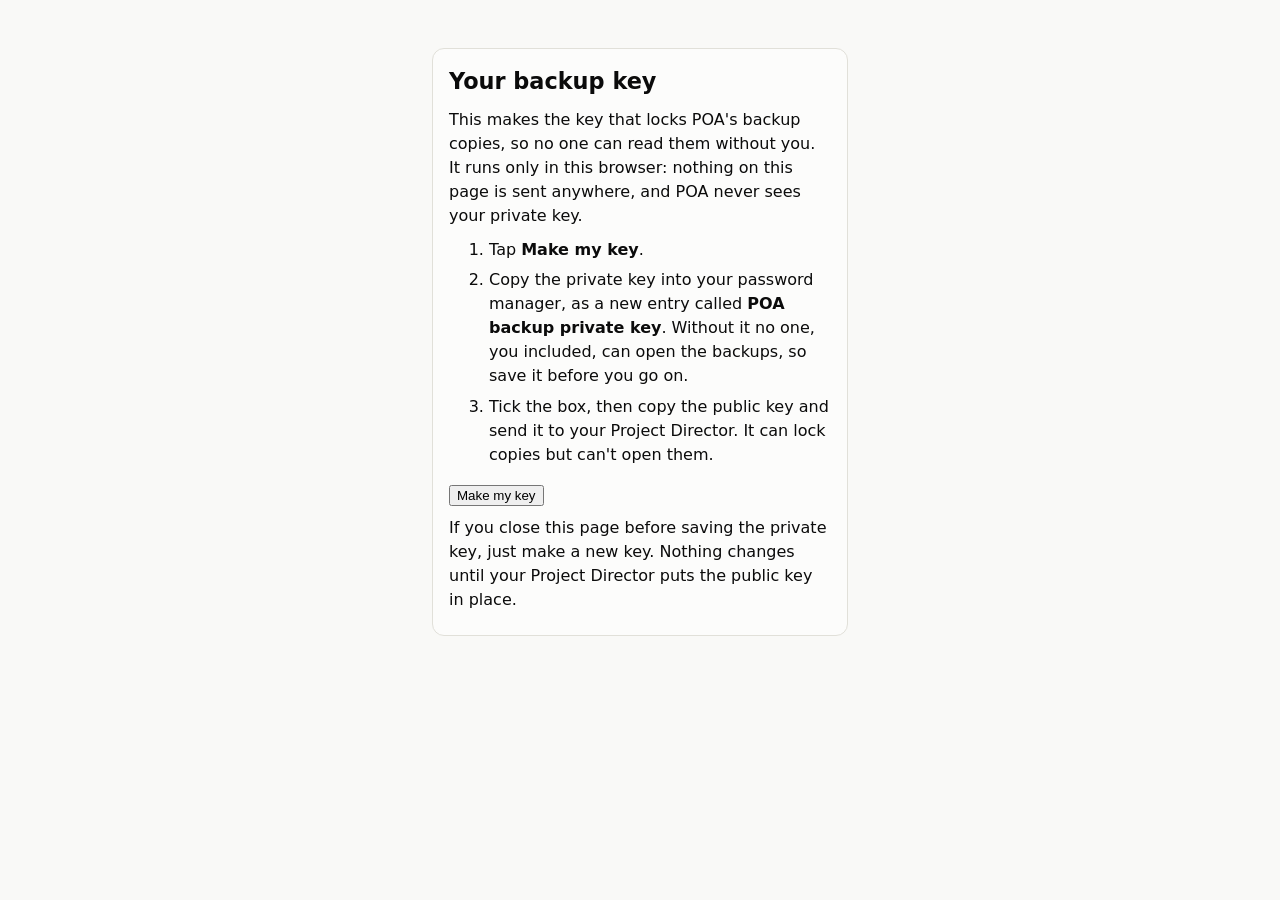
<file: app/backup-key.html>
<!doctype html>
<html lang="en">
<head>
<meta charset="utf-8">
<meta name="viewport" content="width=device-width, initial-scale=1">
<meta name="robots" content="noindex, nofollow">
<meta name="referrer" content="no-referrer">
<meta name="color-scheme" content="light dark">
<meta http-equiv="Content-Security-Policy" content="default-src 'none'; script-src 'self'; style-src 'self'; connect-src 'none'; form-action 'none'; base-uri 'none'">
<title>POA backup key</title>
<!-- Vince's backup key (design-change card POABUILD-52). The key pair is made in this browser with WebCrypto and is
     never sent anywhere: connect-src 'none' stops this page from contacting any address. The private key goes only to
     his password manager; the public key, which can lock backup copies but never open them, goes to his Project
     Director. Page code only, no data. backup_crypto.js is a byte-for-byte copy of the build's
     functions/poa-backup/backup_crypto.mjs. -->
<link rel="stylesheet" href="app.css">
<script type="module" src="backup-key.js"></script>
</head>
<body>
<main id="main">
  <section class="card narrow">
    <h1>Your backup key</h1>
    <p>This makes the key that locks POA's backup copies, so no one can read them without you. It runs only in this
      browser: nothing on this page is sent anywhere, and POA never sees your private key.</p>
    <ol class="steps">
      <li>Tap <strong>Make my key</strong>.</li>
      <li>Copy the private key into your password manager, as a new entry called <strong>POA backup private
        key</strong>. Without it no one, you included, can open the backups, so save it before you go on.</li>
      <li>Tick the box, then copy the public key and send it to your Project Director. It can lock copies but can't
        open them.</li>
    </ol>
    <p><button id="make" type="button">Make my key</button></p>
    <div id="private" hidden>
      <label for="private-key"><strong>Private key: keep it secret</strong></label>
      <textarea id="private-key" rows="5" readonly></textarea>
      <p><button id="copy-private" type="button">Copy private key</button></p>
      <p><label><input id="saved" type="checkbox"> I've saved the private key in my password manager</label></p>
    </div>
    <div id="public" hidden>
      <label for="public-key"><strong>Public key: send this to your Project Director</strong></label>
      <textarea id="public-key" rows="4" readonly></textarea>
      <p><button id="copy-public" type="button">Copy public key</button></p>
    </div>
    <p class="note">If you close this page before saving the private key, just make a new key. Nothing changes until
      your Project Director puts the public key in place.</p>
  </section>
</main>
</body>
</html>
</file>
<file: app/app.css>
/* POA private website. Colors are the dataviz reference palette's roles, light and dark. */
:root {
  color-scheme: light;
  --page: #f9f9f7;
  --surface: #fcfcfb;
  --text: #0b0b0b;
  --text-2: #52514e;
  --muted: #898781;
  --grid: #e1e0d9;
  --axis: #c3c2b7;
  --ring: rgba(11, 11, 11, 0.10);
  --series-1: #2a78d6;
  --series-2: #eb6834;
  --accent: #2a78d6;
  --on-accent: #ffffff;
  --bad: #d03b3b;
}
@media (prefers-color-scheme: dark) {
  :root:where(:not([data-theme="light"])) {
    color-scheme: dark;
    --page: #0d0d0d;
    --surface: #1a1a19;
    --text: #f0efec;
    --text-2: #c3c2b7;
    --muted: #898781;
    --grid: #2c2c2a;
    --axis: #383835;
    --ring: rgba(255, 255, 255, 0.10);
    --series-1: #3987e5;
    --series-2: #d95926;
    --accent: #3987e5;
    --on-accent: #0b0b0b;
    --bad: #e66767;
  }
}
:root[data-theme="dark"] {
  color-scheme: dark;
  --page: #0d0d0d; --surface: #1a1a19; --text: #f0efec; --text-2: #c3c2b7; --muted: #898781;
  --grid: #2c2c2a; --axis: #383835; --ring: rgba(255, 255, 255, 0.10);
  --series-1: #3987e5; --series-2: #d95926; --accent: #3987e5; --on-accent: #0b0b0b; --bad: #e66767;
}

* { box-sizing: border-box; }
body { margin: 0; background: var(--page); color: var(--text); font: 16px/1.5 system-ui, -apple-system, "Segoe UI", Roboto, sans-serif; }
[hidden] { display: none !important; }
a { color: var(--accent); }
h1 { font-size: 1.4rem; margin: 0 0 .25rem; }
h2 { font-size: 1.1rem; margin: 1.25rem 0 .25rem; }
p { margin: .4rem 0; }
.muted { color: var(--text-2); }
.small { font-size: .875rem; }
.error { color: var(--bad); font-weight: 600; }

.top { position: sticky; top: 0; z-index: 5; display: flex; align-items: center; gap: .75rem; padding: .5rem 16px; background: var(--surface); border-bottom: 1px solid var(--grid); }
.brand { font-weight: 700; text-decoration: none; color: var(--text); }
.nav { display: flex; gap: .25rem; overflow-x: auto; flex: 1; scrollbar-width: none; }
.nav a { white-space: nowrap; padding: .3rem .6rem; border-radius: 999px; text-decoration: none; color: var(--text-2); font-size: .9rem; }
.nav a[aria-current="page"] { background: var(--accent); color: var(--on-accent); }
button.link { background: none; border: 0; color: var(--accent); font: inherit; font-size: .9rem; cursor: pointer; padding: .3rem 0; white-space: nowrap; }

main { max-width: 56rem; margin: 0 auto; padding: 1rem 16px 3rem; }
.card { background: var(--surface); border: 1px solid var(--grid); border-radius: 12px; padding: 1rem; margin-top: 1rem; }
.narrow { max-width: 26rem; margin: 2rem auto 0; }
label { display: block; font-weight: 600; margin: .75rem 0 .25rem; }
input, select { font: inherit; padding: .5rem .6rem; border: 1px solid var(--axis); border-radius: 8px; background: var(--page); color: var(--text); max-width: 100%; }
#signin input { width: 100%; }
#code input, #setup-code { width: 100%; letter-spacing: .2em; }
.qr { display: block; width: 200px; height: 200px; margin: 1rem auto; padding: 8px; background: #fff; border-radius: 8px; }
.key { word-break: break-all; font-size: .95rem; }
.steps li { margin: .4rem 0; }
button.primary { width: 100%; font: inherit; font-weight: 600; padding: .65rem 1rem; margin-top: 1rem; border-radius: 8px; border: 1px solid var(--accent); background: var(--accent); color: var(--on-accent); cursor: pointer; }
button:disabled { opacity: .6; cursor: default; }

.tiles { display: grid; grid-template-columns: repeat(auto-fill, minmax(15rem, 1fr)); gap: .75rem; margin-top: 1rem; }
.tile { display: block; background: var(--surface); border: 1px solid var(--grid); border-radius: 12px; padding: .9rem 1rem; text-decoration: none; color: var(--text); }
.tile strong { display: block; }
.tile span { color: var(--text-2); font-size: .9rem; }

.controls { display: flex; flex-wrap: wrap; gap: .5rem .75rem; align-items: flex-end; margin: .75rem 0; }
.controls .field { display: flex; flex-direction: column; }
.controls .field > span { font-size: .8rem; color: var(--text-2); margin-bottom: .15rem; }
.seg { display: inline-flex; border: 1px solid var(--axis); border-radius: 8px; overflow: hidden; }
.seg button { font: inherit; font-size: .9rem; padding: .4rem .7rem; border: 0; background: var(--page); color: var(--text-2); cursor: pointer; }
.seg button + button { border-left: 1px solid var(--axis); }
.seg button[aria-pressed="true"] { background: var(--accent); color: var(--on-accent); }
.chips { display: flex; flex-wrap: wrap; gap: .35rem; }
.chips button { font: inherit; font-size: .85rem; padding: .25rem .6rem; border-radius: 999px; border: 1px solid var(--axis); background: var(--page); color: var(--text-2); cursor: pointer; }
.chips button[aria-pressed="true"] { border-color: var(--accent); color: var(--text); font-weight: 600; }

.chart { margin-top: .5rem; }
.chart h3 { font-size: .95rem; margin: .75rem 0 .1rem; font-weight: 600; }
.chart .sub { font-size: .8rem; color: var(--text-2); margin: 0 0 .25rem; }
.chart svg { display: block; width: 100%; height: auto; overflow: visible; }
.notes { margin-top: .75rem; font-size: .875rem; color: var(--text-2); }
.notes p { margin: .25rem 0; }
.key { display: flex; flex-wrap: wrap; gap: .75rem; font-size: .8rem; color: var(--text-2); margin-top: .35rem; }
.key i { display: inline-block; width: .8rem; height: .8rem; border-radius: 3px; margin-right: .3rem; vertical-align: -1px; }
.key .k-solid { background: var(--series-1); }
.key .k-est { background: repeating-linear-gradient(135deg, var(--series-1) 0 2px, transparent 2px 5px); border: 1px solid var(--series-1); }
.key .k-miss { width: auto; height: auto; font-style: normal; font-weight: 700; color: var(--text-2); }

/* SVG marks */
.grid line { stroke: var(--grid); stroke-width: 1; }
.axis line, .axis path { stroke: var(--axis); stroke-width: 1; }
.tick { fill: var(--muted); font-size: 11px; font-variant-numeric: tabular-nums; }
.lbl { fill: var(--text-2); font-size: 11px; paint-order: stroke; stroke: var(--page); stroke-width: 3px; stroke-linejoin: round; }
.miss { fill: var(--text-2); font-size: 13px; font-weight: 700; }
.bar { fill: var(--series-1); }
.bar.s2 { fill: var(--series-2); }
.bar.est { fill: url(#hatch); stroke: var(--series-1); stroke-width: 1; }
.hatch-bg { fill: var(--surface); }
.hatch-line { stroke: var(--series-1); stroke-width: 2; }
.avg { stroke: var(--text-2); stroke-width: 1; }
.line { fill: none; stroke: var(--series-1); stroke-width: 2; stroke-linejoin: round; stroke-linecap: round; }
.dot { fill: var(--series-1); stroke: var(--surface); stroke-width: 2; }
.dot.est { fill: var(--surface); stroke: var(--series-1); stroke-width: 2; }
.hit { fill: transparent; cursor: pointer; }
.hit:hover + .bar, .hit:focus + .bar { opacity: .85; }

.tip { position: fixed; z-index: 10; max-width: 16rem; background: var(--text); color: var(--page); font-size: .8rem; line-height: 1.35; padding: .4rem .55rem; border-radius: 6px; pointer-events: none; white-space: pre-line; }

table { border-collapse: collapse; width: 100%; font-size: .9rem; margin-top: .5rem; }
th, td { text-align: left; padding: .35rem .5rem; border-bottom: 1px solid var(--grid); vertical-align: top; }
th { font-weight: 600; color: var(--text-2); font-size: .8rem; }
td.num, th.num { text-align: right; font-variant-numeric: tabular-nums; }
tr.missing td { color: var(--text-2); }
td:first-child { min-width: 7.5rem; }
.table-wrap { overflow-x: auto; }

/* ---------- Home base: Today, This week, History, the food detail and the bottom bar (Build Package M3-PK004) ---------- */
:root { --series-3: #8a5cd1; --good: #1d8048; --warn: #9a5c00; }
@media (prefers-color-scheme: dark) { :root:where(:not([data-theme="light"])) { --series-3: #a684e6; --good: #55c784; --warn: #e3a645; } }
:root[data-theme="dark"] { --series-3: #a684e6; --good: #55c784; --warn: #e3a645; }

#signout { margin-left: auto; }
#main { padding-bottom: calc(5.5rem + env(safe-area-inset-bottom, 0px)); max-width: 44rem; }
.tiny { font-size: .78rem; }
.crumb { margin: 0 0 .25rem; font-size: .9rem; }
.card-h { display: flex; align-items: baseline; gap: .5rem; flex-wrap: wrap; }
.card-h h2 { margin: 0; font-size: 1.05rem; }
.card-h .right { margin-left: auto; }
.card > * + * { margin-top: .6rem; }
.big { font-size: 2rem; font-weight: 750; line-height: 1.05; font-variant-numeric: tabular-nums; }
.unit { font-weight: 600; color: var(--text-2); }
.kcal-row { display: flex; align-items: baseline; gap: .5rem; flex-wrap: wrap; }
.na { color: var(--muted); }
.pill { font-size: .75rem; font-weight: 650; padding: .1rem .5rem; border-radius: 999px; border: 1px solid currentColor; white-space: nowrap; }
.p-ok { color: var(--good); } .p-todo { color: var(--warn); } .p-nd { color: var(--text-2); } .p-info { color: var(--accent); }

/* the split of calories as one bar (REQ-WEB-015) */
.macro { display: grid; gap: .45rem; }
.stack { display: flex; height: .75rem; border-radius: 999px; overflow: hidden; background: var(--grid); }
.stack i { display: block; height: 100%; }
.m0 { background: var(--series-1); } .m1 { background: var(--series-2); } .m2 { background: var(--series-3); }
.legend { display: flex; flex-wrap: wrap; gap: .3rem 1rem; font-size: .88rem; color: var(--text-2); }
.legend b { color: var(--text); }
.swatch { display: inline-block; width: .65rem; height: .65rem; border-radius: 50%; margin-right: .35rem; }

/* rows that open */
.list { display: grid; }
details.row { border-top: 1px solid var(--grid); }
details.row:first-child { border-top: 0; }
details.row > summary { list-style: none; cursor: pointer; display: flex; align-items: center; gap: .6rem; padding: .6rem 0; }
details.row > summary::-webkit-details-marker { display: none; }
details.row > summary::after { content: ""; width: .45rem; height: .45rem; border-right: 2px solid var(--muted); border-bottom: 2px solid var(--muted); transform: rotate(45deg); flex: none; margin-left: .2rem; }
details.row[open] > summary::after { transform: rotate(-135deg); }
.s-main { flex: 1; min-width: 0; display: grid; gap: .1rem; }
.s-title { font-weight: 650; }
.s-sub { font-size: .82rem; color: var(--text-2); }
.s-right { font-weight: 650; white-space: nowrap; text-align: right; }
.inner { padding: 0 0 .6rem .6rem; border-left: 2px solid var(--grid); margin-left: .2rem; display: grid; gap: .4rem; min-width: 0; }
button.food { display: grid; grid-template-columns: minmax(0, 1fr) auto .8rem; gap: .5rem; align-items: center; width: 100%; text-align: left; font: inherit; color: inherit;
  background: none; border: 0; border-top: 1px solid var(--grid); padding: .5rem 0; cursor: pointer; }
.foods button.food:first-child { border-top: 0; }
.f-n { display: grid; gap: .05rem; min-width: 0; }
.f-s { font-size: .78rem; color: var(--text-2); }
.f-k { font-weight: 650; }
.chev { color: var(--muted); font-size: 1.2rem; }
ol.sets { margin: 0; padding-left: 1.2rem; font-size: .9rem; }
ol.sets li { margin: .15rem 0; }
ul.plain { margin: 0; padding-left: 1.1rem; font-size: .9rem; }
.workout + .workout { border-top: 1px solid var(--grid); padding-top: .5rem; }
details.more > summary { cursor: pointer; color: var(--accent); font-size: .88rem; margin: .4rem 0; }
.hint { font-size: .84rem; color: var(--text-2); background: var(--surface); border: 1px dashed var(--axis); border-radius: 10px; padding: .55rem .7rem; margin-top: 1rem; }
table.nut tr.grp th { padding-top: .7rem; color: var(--text); font-size: .85rem; }

/* This week */
.days { display: grid; grid-template-columns: repeat(7, minmax(0, 1fr)); gap: .3rem; }
.day { display: grid; justify-items: center; gap: .1rem; padding: .35rem 0; border: 1px solid var(--grid); border-radius: 10px; text-decoration: none; color: var(--text); background: var(--page); }
.day.now { border-color: var(--accent); }
.day.come { color: var(--muted); }
.dd { font-size: .72rem; color: var(--text-2); }
.dn { font-weight: 650; }
.marks { display: flex; gap: .2rem; height: .7rem; align-items: center; }
.fm { display: inline-block; width: .6rem; height: .6rem; border-radius: 50%; border: 1.5px solid var(--good); }
.fm.ok { background: var(--good); }
.fm.part { background: linear-gradient(90deg, var(--good) 50%, transparent 50%); }
.fm.none { border-color: var(--axis); }
.fm.come { border-color: var(--grid); }
.wm { display: inline-block; width: .7rem; height: .35rem; border-radius: 2px; background: var(--series-1); }
.bm { display: inline-block; width: .35rem; height: .6rem; border-radius: 1px; background: var(--series-2); }
.sm { display: inline-block; width: .55rem; height: .55rem; transform: rotate(45deg); background: var(--warn); }
.weigh-ins li { margin: .2rem 0; }
.keyline i { vertical-align: middle; }
.figs { display: grid; grid-template-columns: repeat(auto-fill, minmax(10rem, 1fr)); gap: .5rem; }
.fig { display: grid; gap: .1rem; }
.fig .label { font-size: .75rem; color: var(--text-2); text-transform: uppercase; letter-spacing: .04em; }

/* report periods (REQ-WEB-011) */
.controls .period { flex: 1 1 100%; display: grid; gap: .5rem; }
.pers { display: flex; flex-wrap: wrap; gap: .35rem; }
.per { font: inherit; font-size: .85rem; padding: .3rem .7rem; border-radius: 999px; border: 1px solid var(--axis); background: var(--page); color: var(--text-2); cursor: pointer; text-decoration: none; }
.per[aria-pressed="true"], .per[aria-current="true"] { background: var(--accent); border-color: var(--accent); color: var(--on-accent); font-weight: 650; }
.rangebar { display: flex; align-items: center; gap: .5rem; }
.range-t { flex: 1; text-align: center; font-weight: 650; }
.arrow { width: 2.5rem; height: 2.5rem; flex: none; border-radius: 50%; border: 1px solid var(--axis); background: var(--page); color: var(--accent); font-size: 1.35rem; line-height: 1; cursor: pointer; }
.arrow:disabled { color: var(--muted); opacity: .45; cursor: default; }
.custom { display: flex; gap: .75rem; flex-wrap: wrap; }
.custom .field { display: flex; flex-direction: column; }
.custom .field > span { font-size: .8rem; color: var(--text-2); }
.seg-wide .seg { display: flex; width: 100%; }
.seg-wide .seg button { flex: 1; padding: .55rem; font-size: 1rem; }
.tf { display: grid; gap: .55rem; }
.tf-r { display: grid; grid-template-columns: minmax(0, 1fr) auto; gap: .2rem .5rem; font-size: .9rem; }
.tf-v { font-weight: 600; white-space: nowrap; }
.tf-bar { grid-column: 1 / -1; height: .4rem; background: var(--grid); border-radius: 999px; overflow: hidden; }
.tf-bar i { display: block; height: 100%; background: var(--series-2); }

/* the food detail, sliding over the page */
.sheet-bg { position: fixed; inset: 0; z-index: 30; background: rgba(0, 0, 0, .4); }
.sheet { position: fixed; left: 0; right: 0; bottom: 0; z-index: 31; max-height: 88vh; overflow: auto; background: var(--surface); border-radius: 16px 16px 0 0;
  padding: 0 16px calc(1rem + env(safe-area-inset-bottom, 0px)); box-shadow: 0 -6px 24px rgba(0, 0, 0, .25); }
.sheet-in { max-width: 44rem; margin: 0 auto; display: grid; gap: .7rem; }
.sheet-h { position: sticky; top: 0; z-index: 1; background: var(--surface); display: flex; align-items: flex-start; gap: .6rem; padding: .9rem 0 .6rem; border-bottom: 1px solid var(--grid); }
.sheet-h h2 { flex: 1; margin: 0; }
.btn { font: inherit; font-size: .9rem; border: 1px solid var(--axis); background: var(--page); color: var(--text); border-radius: 8px; padding: .35rem .8rem; cursor: pointer; }

/* the bar at the bottom of every page (REQ-WEB-008) */
.tabs { position: fixed; left: 0; right: 0; bottom: 0; z-index: 6; background: var(--surface); border-top: 1px solid var(--grid); padding-bottom: env(safe-area-inset-bottom, 0px); }
.tabs-in { max-width: 44rem; margin: 0 auto; display: flex; }
.tabs a { flex: 1; display: grid; justify-items: center; gap: .1rem; padding: .45rem 0 .5rem; text-decoration: none; color: var(--muted); font-size: .75rem; font-weight: 600; }
.tabs svg { width: 1.45rem; height: 1.45rem; fill: none; stroke: currentColor; stroke-width: 1.8; stroke-linecap: round; stroke-linejoin: round; }
.tabs a[aria-current="page"] { color: var(--accent); }

/* The exercise pages (REQ-WEB-016 to 021): rows that open an exercise's page, set marks, an assumed value drawn
   differently (REQ-LOG-007), each weight of a drop set on its own line, and the muscle group picker */
.row-link { display: flex; gap: .6rem; align-items: center; padding: .6rem 0; border-top: 1px solid var(--grid); text-decoration: none; color: var(--text); min-width: 0; }
.row-link:first-child { border-top: 0; }
.row-link .s-main { min-width: 0; flex: 1; display: grid; gap: .1rem; }
.row-link .s-right { color: var(--muted); }
.ex-link { display: inline-block; margin-top: .35rem; font-size: .84rem; font-weight: 600; color: var(--accent); text-decoration: none; }
.ex-link:hover { text-decoration: underline; }
.tag { display: inline-block; margin-left: .35rem; font-size: .7rem; font-weight: 650; padding: .05rem .35rem; border-radius: 5px; background: var(--grid); color: var(--text-2); white-space: nowrap; }
.s-sub .tag { margin-left: 0; }
.assumed { font-style: italic; color: var(--text-2); }
ul.drops { margin: .15rem 0 0; padding-left: 1.1rem; list-style: none; }
.s-sub.short { font-variant-numeric: tabular-nums; overflow-wrap: anywhere; }
.mg-pick { display: flex; flex-wrap: wrap; gap: .3rem; margin-bottom: .5rem; }
.mg-pick .btn[aria-pressed="true"] { background: var(--accent); color: var(--surface); border-color: var(--accent); }
.wo { padding: .35rem 0; border-top: 1px solid var(--grid); }
.wo:first-child { border-top: 0; }
.card.report h3 { margin: .6rem 0 .2rem; font-size: .9rem; }
</file>
